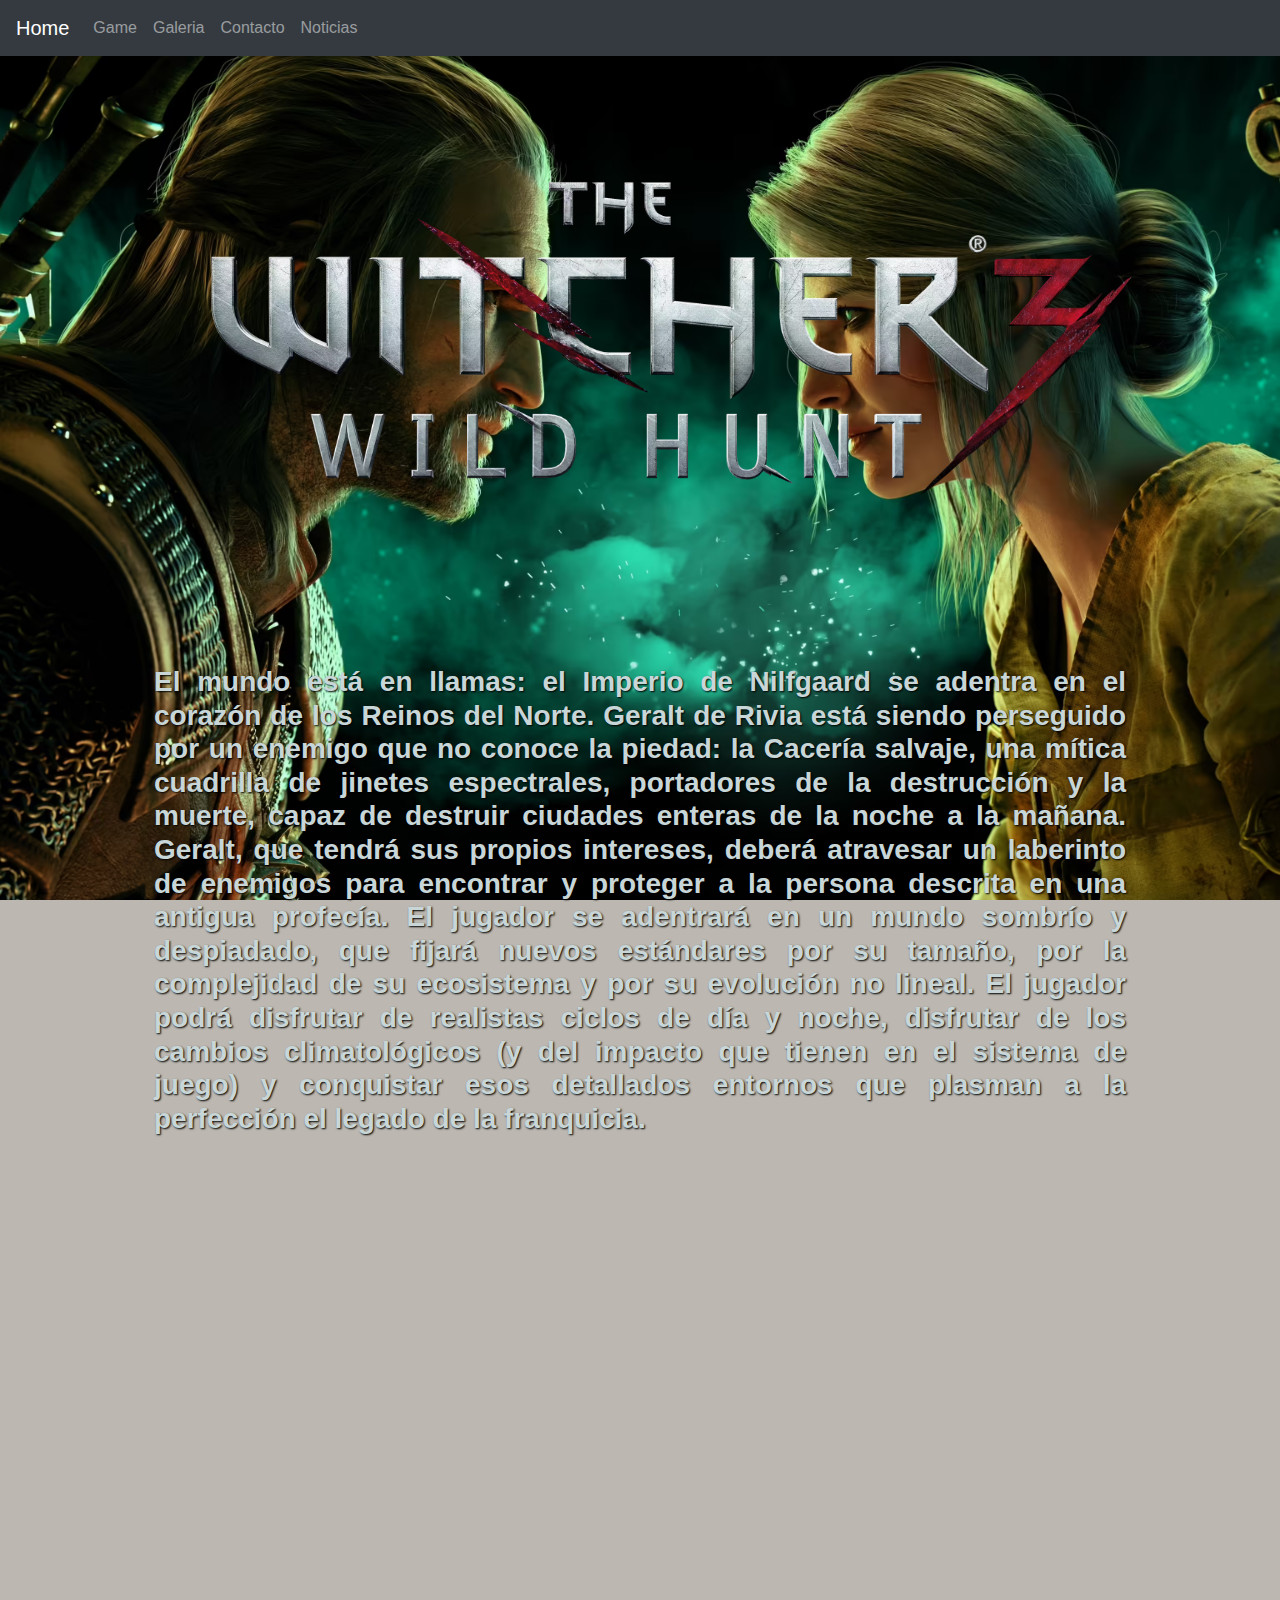
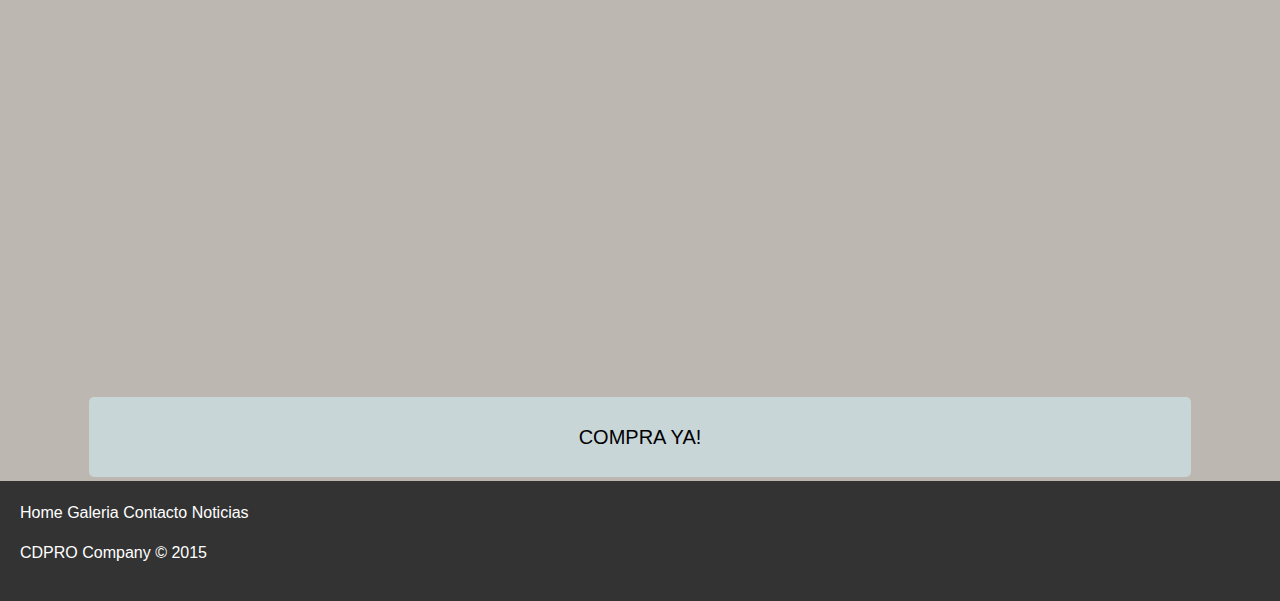
<file: index.html>
<!DOCTYPE html>
<html lang="en">

<head>

    <meta charset="utf-8">
    <meta name="description" content="The Witcher 3: Wild Hunt es un videojuego de rol desarrollado y publicado por la compañía polaca CD Projekt
    RED">
    <meta name="keywords" content="THE WITCHER 3 WILD HUNT, VIDEJUEGO, ROL, CD PROJEKT">

    <meta name="viewport" content="width=device-width, initial-scale=1, shrink-to-fit=no">
    <link rel="stylesheet" href="https://cdn.jsdelivr.net/npm/bootstrap@4.4.1/dist/css/bootstrap.min.css"
        integrity="sha384-Vkoo8x4CGsO3+Hhxv8T/Q5PaXtkKtu6ug5TOeNV6gBiFeWPGFN9MuhOf23Q9Ifjh" crossorigin="anonymous">
    <link rel="stylesheet" href="https://cdnjs.cloudflare.com/ajax/libs/animate.css/4.1.1/animate.min.css" />
    <link rel="stylesheet" href="style.css">

    <title>The Witcher 3: Wild Hunt video juego de rol y aventuras</title>
</head>

<body>
    <header>
        <nav class="navbar navbar-expand-md bg-dark navbar-dark">
            <a class="navbar-brand" href="index.html">Home</a>
            <button class="navbar-toggler" type="button" data-toggle="collapse" data-target="#collapsibleNavbar">
                <span class="navbar-toggler-icon"></span>
            </button>
            <div class="collapse navbar-collapse" id="collapsibleNavbar">
                <ul class="navbar-nav">
                    <li class="nav-item">
                        <a class="nav-link" href="game.html">Game</a>
                    </li>
                    <li class="nav-item">
                        <a class="nav-link" href="galeria.html">Galeria</a>
                    </li>
                    <li class="nav-item">
                        <a class="nav-link" href="contacto.html">Contacto</a>
                    </li>
                    <li class="nav-item">
                        <a class="nav-link" href="shop.html">Noticias</a>
                    </li>
                </ul>
            </div>
        </nav>
    </header>
    <section class="container">

        <img src="media/titulo2.avif" class="img-fluid" width="100%" height="100%" alt="titulo de the witcher">
        <div class="container">
            <div class="row align-items-center">
                <div class="col-xs-12 col-md-12 align-self-center text-center">
                    <div class="historia animate__animated animate__fadeInDown">
                        <h3 class="texto-bio">
                            El mundo está en llamas: el Imperio de Nilfgaard se adentra en el corazón de
                            los
                            Reinos del Norte. Geralt de Rivia está siendo perseguido por un enemigo que no conoce la
                            piedad:
                            la
                            Cacería salvaje, una mítica cuadrilla de jinetes espectrales, portadores de la destrucción y
                            la
                            muerte,
                            capaz de destruir ciudades enteras de la noche a la mañana. Geralt, que tendrá sus propios
                            intereses,
                            deberá atravesar un laberinto de enemigos para encontrar y proteger a la persona descrita en
                            una
                            antigua
                            profecía. El jugador se adentrará en un mundo sombrío y despiadado, que fijará nuevos
                            estándares
                            por su
                            tamaño, por la complejidad de su ecosistema y por su evolución no lineal. El jugador podrá
                            disfrutar de
                            realistas ciclos de día y noche, disfrutar de los cambios climatológicos (y del impacto que
                            tienen en el
                            sistema de juego) y conquistar esos detallados entornos que plasman a la perfección el
                            legado de
                            la
                            franquicia.
                            </h2>
                    </div>

                </div>






                <div class="img-fluid ">
                    <div class="row mt-5">

                        <iframe width="1200" height="700" src="https://www.youtube.com/embed/c0i88t0Kacs"
                            title="YouTube video player" frameborder="0"
                            allow="accelerometer; autoplay; clipboard-write; encrypted-media; gyroscope; picture-in-picture"
                            allowfullscreen></iframe>
                    </div>
                    <br><br>
                    <div class="contenedor-botones">
                        <button class="boton uno" ><span>COMPRA YA!</span></button>
                    </div>
                </div>
            </div>

    </section>

    <footer>
        <div class="footer-section">
            <p class="footer-links">
                <a href="#">Home</a>
                <a href="galeria.html">Galeria</a>
                <a href="contacto.html">Contacto</a>
                <a href="shop.html">Noticias</a>
            </p>
            <p>CDPRO Company &copy; 2015</p>

        </div>

    </footer>
    <script src="https://code.jquery.com/jquery-3.4.1.slim.min.js"
        integrity="sha384-J6qa4849blE2+poT4WnyKhv5vZF5SrPo0iEjwBvKU7imGFAV0wwj1yYfoRSJoZ+n"
        crossorigin="anonymous"></script>
    <script src="https://cdn.jsdelivr.net/npm/popper.js@1.16.0/dist/umd/popper.min.js"
        integrity="sha384-Q6E9RHvbIyZFJoft+2mJbHaEWldlvI9IOYy5n3zV9zzTtmI3UksdQRVvoxMfooAo"
        crossorigin="anonymous"></script>
    <script src="https://cdn.jsdelivr.net/npm/bootstrap@4.4.1/dist/js/bootstrap.min.js"
        integrity="sha384-wfSDF2E50Y2D1uUdj0O3uMBJnjuUD4Ih7YwaYd1iqfktj0Uod8GCExl3Og8ifwB6"
        crossorigin="anonymous"></script>
</body>


</html>
</file>
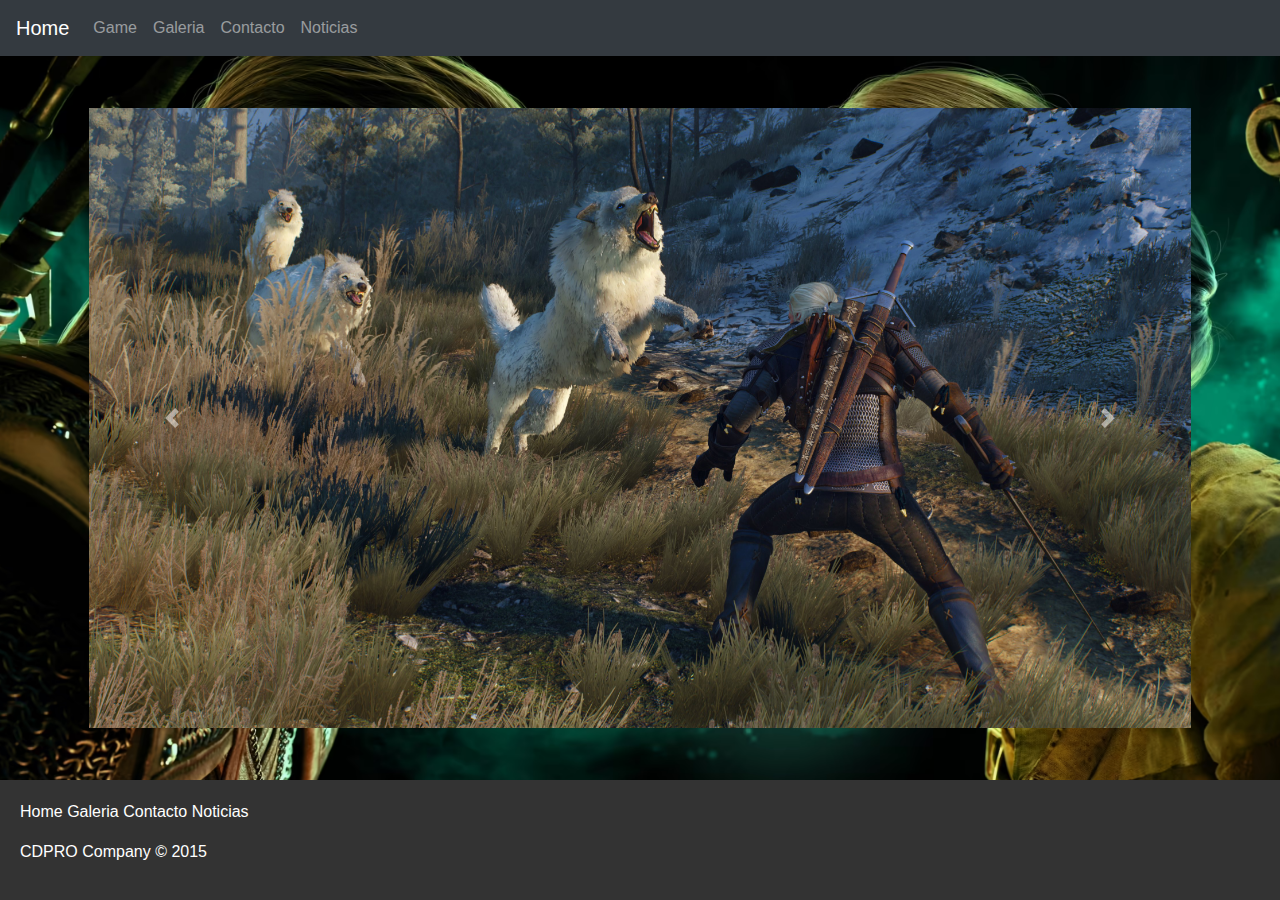
<file: galeria.html>
<!DOCTYPE html>
<html lang="en">

<head>
    <meta charset="utf-8">
    <meta name="description" content="Galeria de fotos ingame sobre the witcher 3 ">
    <meta name="keywords" content="FOTOS, GAMEPLAY, INGAME, CRIATURAS THE WITCHER ">

    <meta name="viewport" content="width=device-width, initial-scale=1, shrink-to-fit=no">
    <link rel="stylesheet" href="https://cdn.jsdelivr.net/npm/bootstrap@4.4.1/dist/css/bootstrap.min.css"
        integrity="sha384-Vkoo8x4CGsO3+Hhxv8T/Q5PaXtkKtu6ug5TOeNV6gBiFeWPGFN9MuhOf23Q9Ifjh" crossorigin="anonymous">
    <script src="https://code.jquery.com/jquery-3.4.1.slim.min.js"
        integrity="sha384-J6qa4849blE2+poT4WnyKhv5vZF5SrPo0iEjwBvKU7imGFAV0wwj1yYfoRSJoZ+n"
        crossorigin="anonymous"></script>
    <script src="https://cdn.jsdelivr.net/npm/popper.js@1.16.0/dist/umd/popper.min.js"
        integrity="sha384-Q6E9RHvbIyZFJoft+2mJbHaEWldlvI9IOYy5n3zV9zzTtmI3UksdQRVvoxMfooAo"
        crossorigin="anonymous"></script>
    <script src="https://cdn.jsdelivr.net/npm/bootstrap@4.4.1/dist/js/bootstrap.min.js"
        integrity="sha384-wfSDF2E50Y2D1uUdj0O3uMBJnjuUD4Ih7YwaYd1iqfktj0Uod8GCExl3Og8ifwB6"
        crossorigin="anonymous"></script>
    <link rel="stylesheet" href="https://cdnjs.cloudflare.com/ajax/libs/animate.css/4.1.1/animate.min.css" />
    <link rel="stylesheet" href="style.css">

    <title>Galeria de imagenes ingame de the witcher 3 </title>
</head>

<body>

    <header>
        
        <nav class="navbar navbar-expand-md bg-dark navbar-dark">

            <a class="navbar-brand" href="index.html">Home</a>


            <button class="navbar-toggler" type="button" data-toggle="collapse" data-target="#collapsibleNavbar">
                <span class="navbar-toggler-icon"></span>
            </button>


            <div class="collapse navbar-collapse" id="collapsibleNavbar">
                <ul class="navbar-nav">
                    <li class="nav-item">
                        <a class="nav-link" href="game.html">Game</a>
                    </li>
                    <li class="nav-item">
                        <a class="nav-link" href="galeria.html">Galeria</a>
                    </li>
                    <li class="nav-item">
                        <a class="nav-link" href="contacto.html">Contacto</a>
                    </li>
                    <li class="nav-item">
                        <a class="nav-link" href="shop.html">Noticias</a>
                    </li>
                </ul>
            </div>
        </nav>
    </header>

    <div class="container">
        <div class="row mt-5">
            <div class="col-sm-12">
                <div id="carouselExampleControls" class="carousel slide" data-ride="carousel">
                    <div class="carousel-inner">
                        <div class="carousel-item active">
                            <img src="media/galeria1.jpg" class="d-block w-100" alt="Lobos">

                        </div>

                        <div class="carousel-item">
                            <img src="media/galeria 3.jpg" class="d-block w-100" alt="Alce diablo">

                        </div>
                        <div class="carousel-item">
                            <img src="media/galeria2.jpg" class="d-block w-100" alt="hipogrifo">

                        </div>
                        <div class="carousel-item">
                            <img src="media/galeria4.jpg" class="d-block w-100" alt="hombre lobo">

                        </div>
                        <div class="carousel-item">
                            <img src="media/galeria5.jpg" class="d-block w-100" alt="hipogrifo volador">

                        </div>
                        <div class="carousel-item">
                            <img src="media/galeria6.jpg" class="d-block w-100" alt="Escarabajos">

                        </div>
                    </div>
                    <a class="carousel-control-prev" href="#carouselExampleControls" role="button" data-slide="prev">
                        <span class="carousel-control-prev-icon" aria-hidden="true"></span>
                        <span class="sr-only">Previous</span>
                    </a>
                    <a class="carousel-control-next" href="#carouselExampleControls" role="button" data-slide="next">
                        <span class="carousel-control-next-icon" aria-hidden="true"></span>
                        <span class="sr-only">Next</span>
                    </a>
                </div>
            </div>
        </div>
    </div>

    <footer>
        <div class="footer-section">
            <p class="footer-links">
                <a href="index.html">Home</a>
                <a href="galeria.html">Galeria</a>
                <a href="contacto.html">Contacto</a>
                <a href="shop.html">Noticias</a>
            </p>
            <p>CDPRO Company &copy; 2015</p>
        </div>
    </footer>

</body>

</html>
</file>
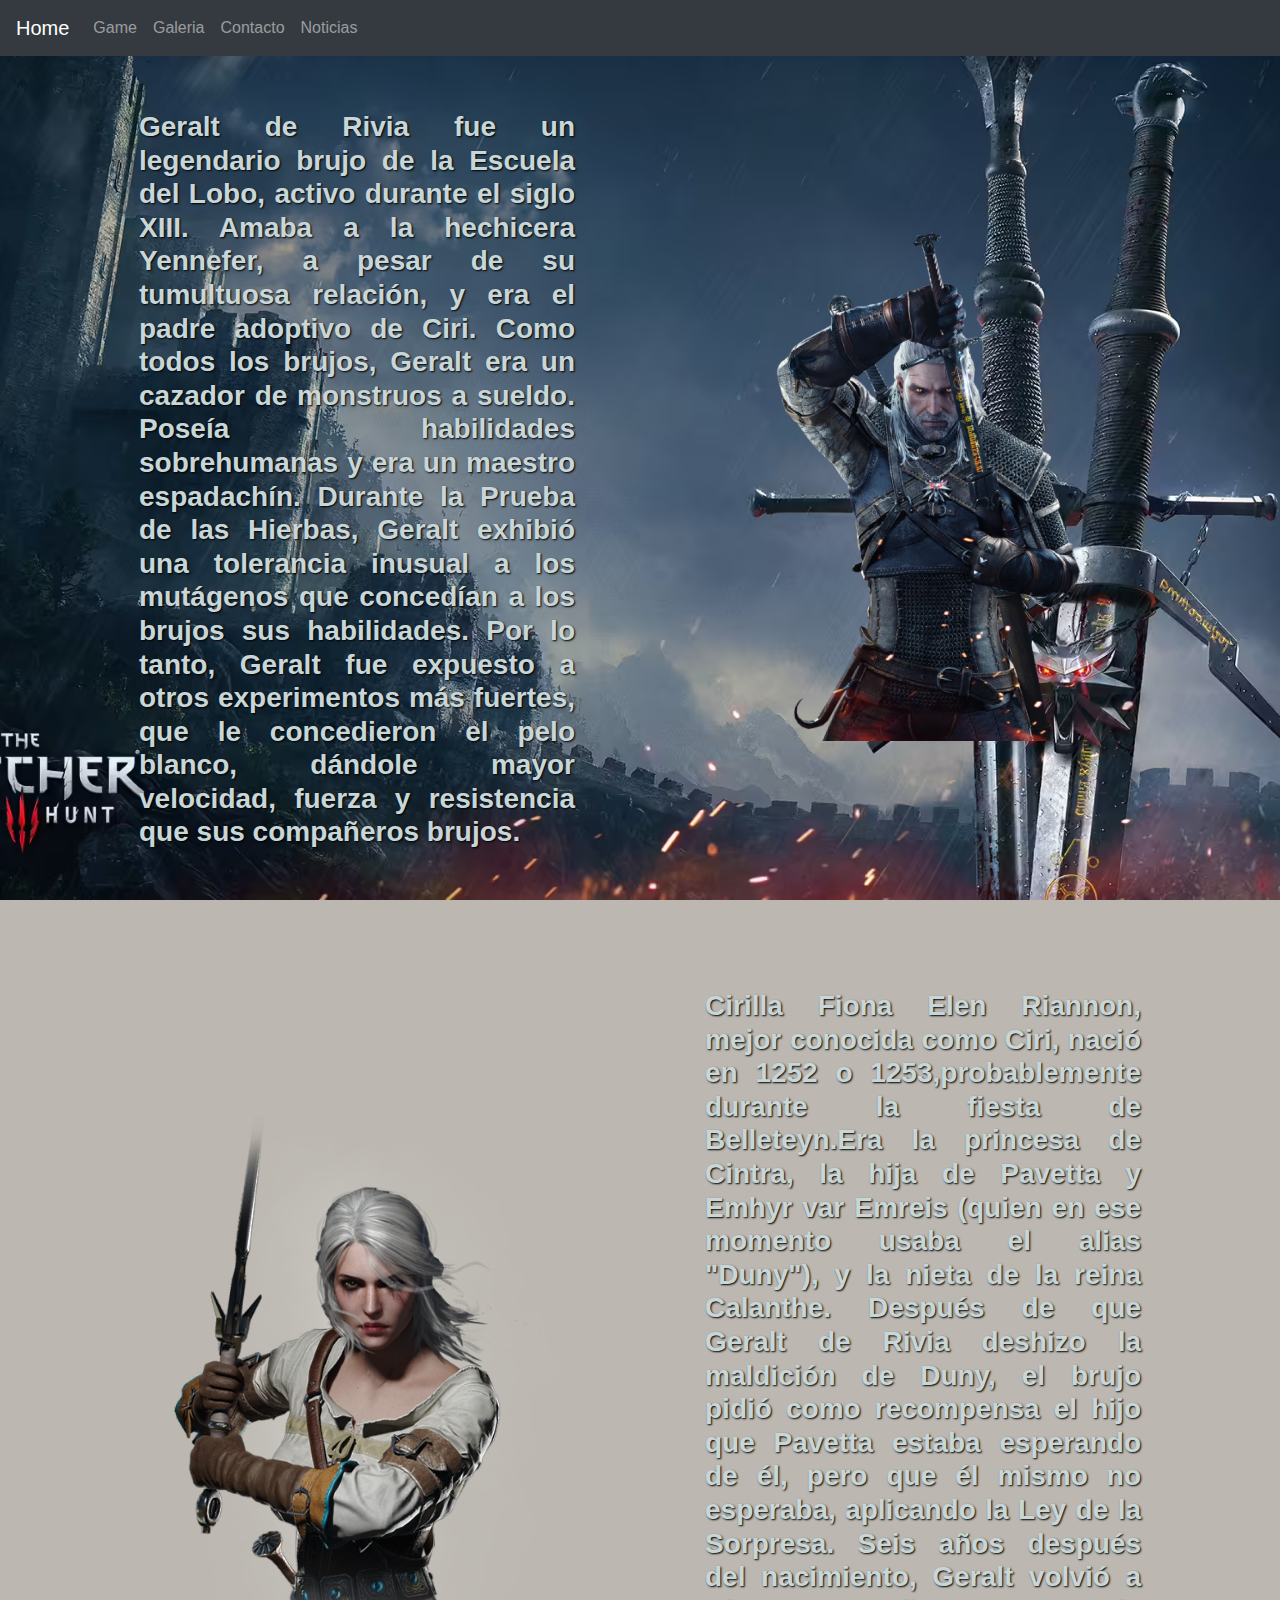
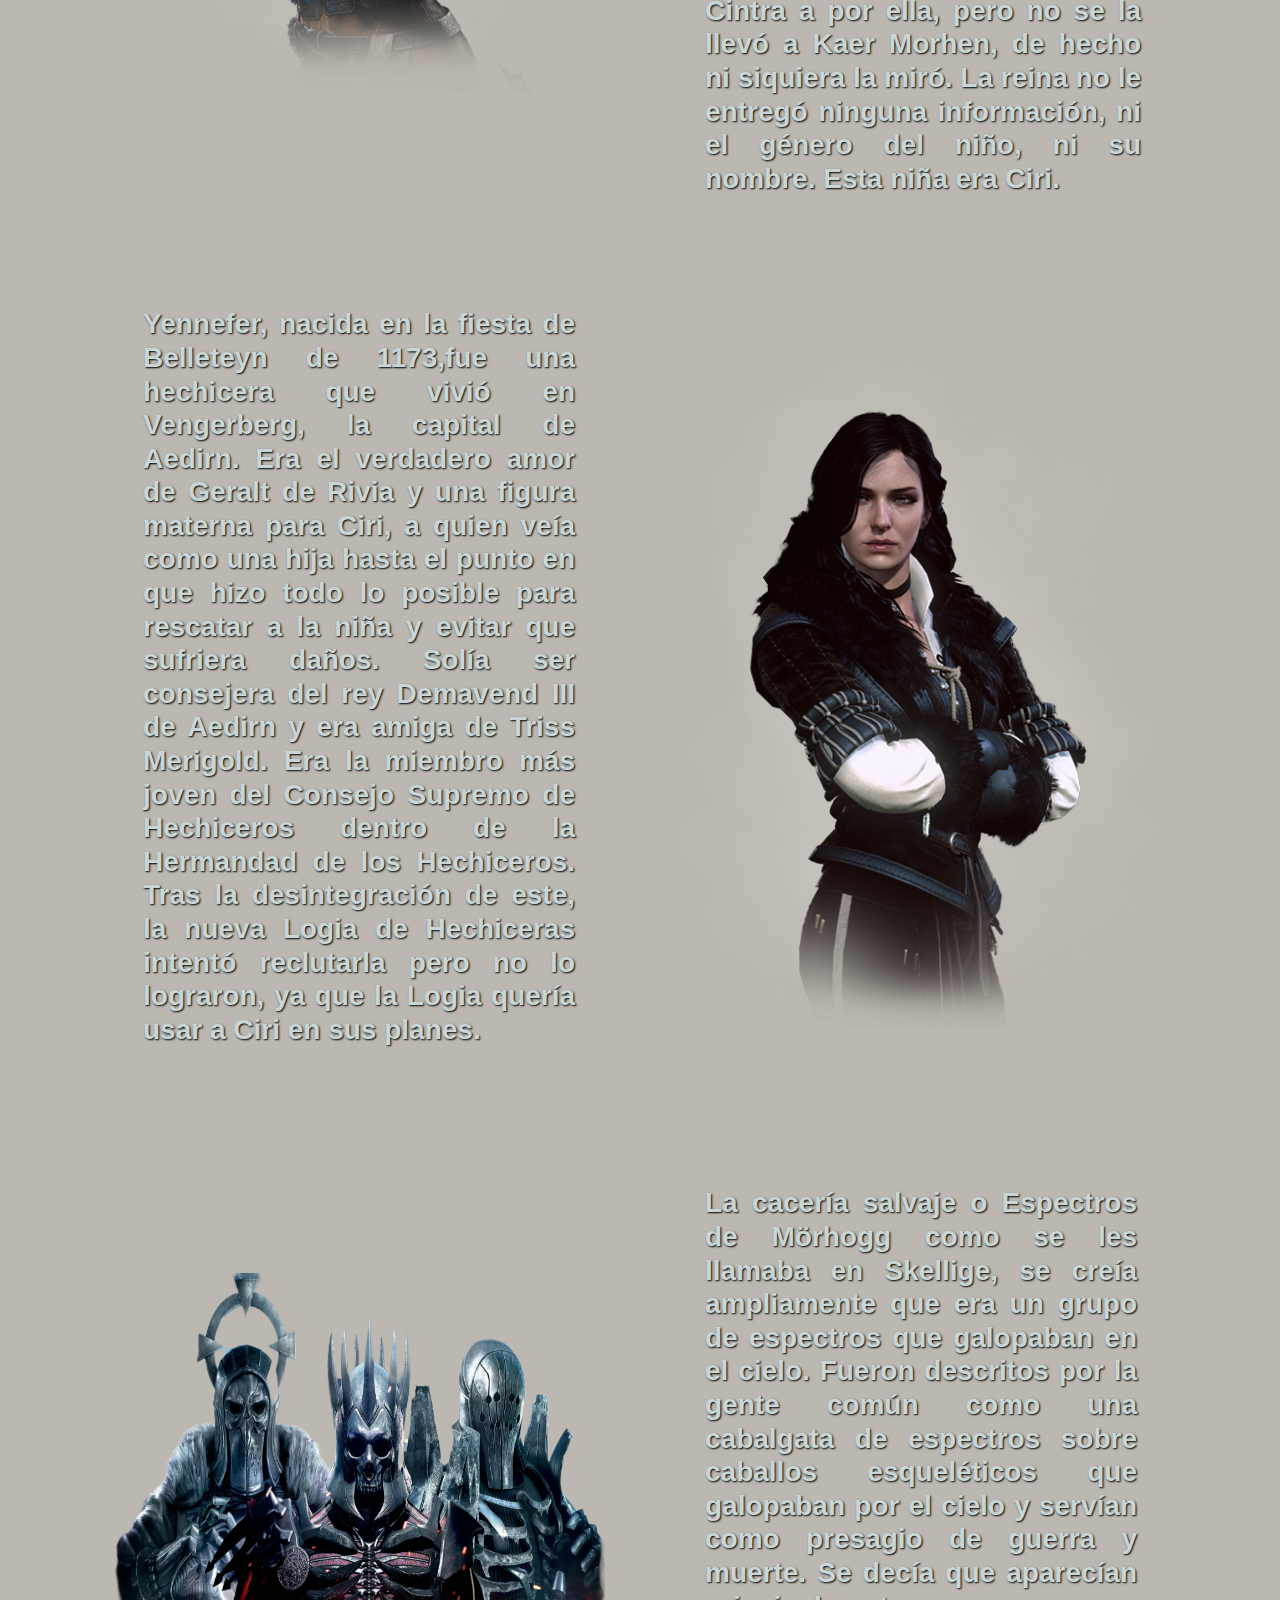
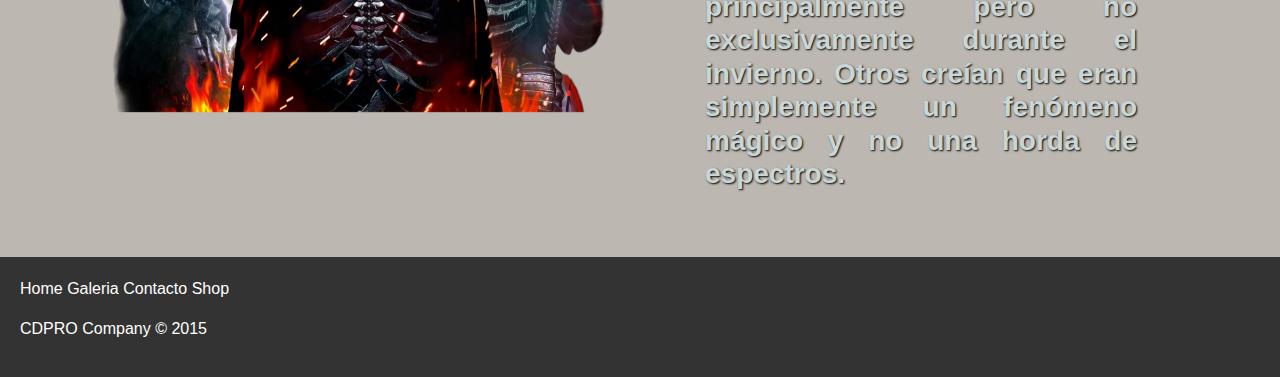
<file: game.html>
<!DOCTYPE html>
<html lang="en">

<head>
    <meta charset="utf-8">
    <meta name="description" content="Biografia de The witcher 3">
    <meta name="keywords" content="BIOGRAFIA, HISTORIA, GERALT, CIRI, CACERIA SALVAJE">

    <meta name="viewport" content="width=device-width, initial-scale=1, shrink-to-fit=no">
    <link rel="stylesheet" href="https://cdn.jsdelivr.net/npm/bootstrap@4.4.1/dist/css/bootstrap.min.css"
        integrity="sha384-Vkoo8x4CGsO3+Hhxv8T/Q5PaXtkKtu6ug5TOeNV6gBiFeWPGFN9MuhOf23Q9Ifjh" crossorigin="anonymous">
    <script src="https://code.jquery.com/jquery-3.4.1.slim.min.js"
        integrity="sha384-J6qa4849blE2+poT4WnyKhv5vZF5SrPo0iEjwBvKU7imGFAV0wwj1yYfoRSJoZ+n"
        crossorigin="anonymous"></script>
    <script src="https://cdn.jsdelivr.net/npm/popper.js@1.16.0/dist/umd/popper.min.js"
        integrity="sha384-Q6E9RHvbIyZFJoft+2mJbHaEWldlvI9IOYy5n3zV9zzTtmI3UksdQRVvoxMfooAo"
        crossorigin="anonymous"></script>
    <script src="https://cdn.jsdelivr.net/npm/bootstrap@4.4.1/dist/js/bootstrap.min.js"
        integrity="sha384-wfSDF2E50Y2D1uUdj0O3uMBJnjuUD4Ih7YwaYd1iqfktj0Uod8GCExl3Og8ifwB6"
        crossorigin="anonymous"></script>
    <link rel="stylesheet" href="style.css">
    <title>gameplays</title>
</head>

<body>

    <header>
        <nav class="navbar navbar-expand-md bg-dark navbar-dark">

            <a class="navbar-brand" href="index.html">Home</a>


            <button class="navbar-toggler" type="button" data-toggle="collapse" data-target="#collapsibleNavbar">
                <span class="navbar-toggler-icon"></span>
            </button>


            <div class="collapse navbar-collapse" id="collapsibleNavbar">
                <ul class="navbar-nav">
                    <li class="nav-item">
                        <a class="nav-link" href="game.html">Game</a>
                    </li>
                    <li class="nav-item">
                        <a class="nav-link" href="galeria.html">Galeria</a>
                    </li>
                    <li class="nav-item">
                        <a class="nav-link" href="contacto.html">Contacto</a>
                    </li>
                    <li class="nav-item">
                        <a class="nav-link" href="shop.html">Noticias</a>
                    </li>
                </ul>
            </div>
    </header>
    <section class="game-img">
        <div class="container">
            <div class="row align-items-center">
                <div class="col-xs-12 col-md-6 align-self-center text-center">
                    <h3 class="texto-bio">
                        Geralt de Rivia fue un legendario brujo de la Escuela del Lobo, activo durante el siglo XIII.
                        Amaba
                        a la hechicera Yennefer, a pesar de su tumultuosa relación, y era el padre adoptivo de Ciri.

                        Como todos los brujos, Geralt era un cazador de monstruos a sueldo. Poseía habilidades
                        sobrehumanas
                        y era un maestro espadachín. Durante la Prueba de las Hierbas, Geralt exhibió una tolerancia
                        inusual
                        a los mutágenos que concedían a los brujos sus habilidades. Por lo tanto, Geralt fue expuesto a
                        otros experimentos más fuertes, que le concedieron el pelo blanco, dándole mayor velocidad,
                        fuerza y
                        resistencia que sus compañeros brujos.
                        </h2>
                </div>
                <div class="col-xs-12 col-md-6">
                    <img src="media/geraltbiog.png" alt="Geralt-biografia" width="100%" height="auto">
                </div>
            </div>
            <br>
            <div class="row align-items-center">
                <div class="col-xs-12 col-md-6">
                    <img src="media/ciri3.png" alt="Ciri-biografia" width="100%" height="auto">
                </div>
                <div class="col-xs-12 col-md-6 align-self-center text-center">
                    <h3 class="texto-bio">
                        Cirilla Fiona Elen Riannon, mejor conocida como Ciri, nació en 1252 o 1253,probablemente
                        durante la fiesta de Belleteyn.Era la princesa de Cintra, la hija de Pavetta y Emhyr var
                        Emreis (quien en ese momento usaba el alias "Duny"), y la nieta de la reina Calanthe.

                        Después de que Geralt de Rivia deshizo la maldición de Duny, el brujo pidió como recompensa el
                        hijo que Pavetta estaba esperando de él, pero que él mismo no esperaba, aplicando la Ley de la
                        Sorpresa. Seis años después del nacimiento, Geralt volvió a Cintra a por ella, pero no se la
                        llevó a Kaer Morhen, de hecho ni siquiera la miró. La reina no le entregó ninguna información,
                        ni el género del niño, ni su nombre. Esta niña era Ciri.
                        </h2>
                </div>
                <div class="container">
                    <div class="row align-items-center">
                        <div class="col-xs-12 col-md-6 align-self-center text-center">
                            <h3 class="texto-bio">
                                Yennefer, nacida en la fiesta de Belleteyn de 1173,fue una hechicera que vivió en
                            Vengerberg, la capital de Aedirn. Era el verdadero amor de Geralt de Rivia y una figura
                            materna para Ciri, a quien veía como una hija hasta el punto en que hizo todo lo posible
                            para rescatar a la niña y evitar que sufriera daños.

                            Solía ser consejera del rey Demavend III de Aedirn y era amiga de Triss Merigold. Era la
                            miembro más joven del Consejo Supremo de Hechiceros dentro de la Hermandad de los
                            Hechiceros. Tras la desintegración de este, la nueva Logia de Hechiceras intentó reclutarla
                            pero no lo lograron, ya que la Logia quería usar a Ciri en sus planes.
                                </h2>
                        </div>
                        <div class="col-xs-12 col-md-6">
                            <img src="media/yennefer.png" alt="Geralt-biografia" width="100%" height="auto">
                        </div>
                    </div>
                    <br>
                    <div class="row align-items-center">
                        <div class="col-xs-12 col-md-6">
                            <img src="media/caceria.png" alt="Ciri-biografia" width="100%" height="auto">
                        </div>
                        <div class="col-xs-12 col-md-6 align-self-center text-center">
                            <h3 class="texto-bio">
                                La cacería salvaje o Espectros de Mörhogg como se les llamaba en Skellige, se creía
                            ampliamente que era un grupo de espectros que galopaban en el cielo. Fueron descritos por la
                            gente común como una cabalgata de espectros sobre caballos esqueléticos que galopaban por el
                            cielo y servían como presagio de guerra y muerte. Se decía que aparecían principalmente pero
                            no exclusivamente durante el invierno. Otros creían que eran simplemente un fenómeno mágico
                            y no una horda de espectros.
                                </h2>
                        </div>

    </section>

    <footer>
        <div class="footer-section">
            <p class="footer-links">
                <a href="index.html">Home</a>
                <a href="galeria.html">Galeria</a>
                <a href="contacto.html">Contacto</a>
                <a href="shop.html">Shop</a>
            </p>
            <p>CDPRO Company &copy; 2015</p>
        </div>
    </footer>
</body>

</html>
</file>
<file: style.css>
footer {
  background-color: #333;
  bottom: 0;
  width: 100%;
  margin-top: auto;
  display: flex;
}

.footer-links a {
  color: white;
}

.footer-section {
  margin: 10px;
  padding: 10px;
}

.boton.uno::after {
  content: "";
  width: 100%;
  height: 100%;
  background: #751925;
  position: absolute;
  z-index: 1;
  top: -80px;
  left: 0;
  transition: 0.3s ease-in-out all;
}

.boton.uno:hover::after {
  top: 0;
}

.contenedor-botones {
  width: 100%;
  display: flex;
  grid-template-columns: repeat(3, 1fr);
  gap: 40px;
}

.boton {
  display: inline-flex;
  align-items: center;
  justify-content: center;
  width: 100%;
  height: 80px;
  background: #c8d6d8;
  color: black;
  font-family: "Roboto", sans-serif;
  font-size: 20px;
  font-weight: 500;
  border: none;
  cursor: pointer;
  text-transform: uppercase;
  transition: 0.3s ease all;
  border-radius: 5px;
  position: relative;
  overflow: hidden;
}

.boton span {
  position: relative;
  z-index: 2;
  transition: 0.3s ease all;
}

@media screen and (min-width: 768px) {
  .menu {
    flex-direction: row;
  }
}
body {
  background-color: #bcb8b1;
  color: white;
  background-image: url(media/shop2.avif);
  display: flex;
  background-size: cover;
  background-attachment: fixed;
  background-repeat: repeat;
  flex-direction: column;
  background-position: center;
  min-height: 100vh;
}

.game-img, .clean-bg {
  background-image: url(media/fondogame2.avif);
  display: flex;
  background-size: cover;
  background-attachment: fixed;
  background-repeat: repeat;
  flex-direction: column;
  background-position: center;
  min-height: 100vh;
}

.texto-bio, .texto-titulos {
  padding: 50px;
  color: #c8d6d8;
  text-shadow: 1px 1px 2px black;
  font-weight: bold;
  text-align: justify;
}

.texto-titulos {
  color: #fff7ce;
  text-align: center;
}

.clean-bg {
  background-image: url(media/shop.jpg);
}

.fadeIn {
  -webkit-animation-name: fadeIn;
  animation-name: fadeIn;
  -webkit-animation-duration: 3s;
  animation-duration: 3s;
  -webkit-animation-fill-mode: both;
  animation-fill-mode: both;
}

.row {
  display: flex;
  flex-wrap: wrap;
  padding: 4px 4px;
}

.column {
  flex: 25%;
  max-width: 33.3%;
  padding: 0 4px;
}

.column img {
  margin-top: 8px;
  vertical-align: middle;
  width: 100%;
  filter: grayscale(1) brightness(0.5);
  border-radius: 5px;
  cursor: pointer;
  transition: 0.3s linear;
}

.column img:hover {
  filter: grayscale(0);
}

@media screen and (max-width: 800px) {
  .column {
    flex: 50%;
    max-width: 50%;
  }
}
@media screen and (max-width: 600px) {
  .column {
    flex: 100%;
    max-width: 100%;
  }
  .column img {
    filter: grayscale(0) brightness(1);
  }
}
@-webkit-keyframes myAnim {
  0% {
    transform: scale(0.5);
    transform-origin: 50% 100%;
  }
  100% {
    transform: scale(1);
    transform-origin: 50% 100%;
  }
}
@keyframes myAnim {
  0% {
    transform: scale(0.5);
    transform-origin: 50% 100%;
  }
  100% {
    transform: scale(1);
    transform-origin: 50% 100%;
  }
}
@-webkit-keyframes fadeIn {
  0% {
    opacity: 0;
  }
  100% {
    opacity: 1;
  }
}
@keyframes fadeIn {
  0% {
    opacity: 0;
  }
  100% {
    opacity: 1;
  }
}
.card {
  background-color: #333;
}

.bounceIn {
  -webkit-animation-name: bounceIn;
  animation-name: bounceIn;
  -webkit-animation-duration: 0.75s;
  animation-duration: 0.75s;
  -webkit-animation-duration: 1s;
  animation-duration: 1s;
  -webkit-animation-fill-mode: both;
  animation-fill-mode: both;
}

.toolIcon {
  display: block;
  margin-left: auto;
  margin-right: auto;
  width: 15rem;
  height: 15rem;
}

.jumbotron {
  padding: 0;
  margin-bottom: 0;
  border-radius: 0.3rem;
}

@-webkit-keyframes bounceIn {
  0%, 20%, 40%, 60%, 80%, 100% {
    transition-timing-function: cubic-bezier(0.215, 0.61, 0.355, 1);
  }
  0% {
    opacity: 0;
    transform: scale3d(0.3, 0.3, 0.3);
  }
  20% {
    transform: scale3d(1.1, 1.1, 1.1);
  }
  40% {
    transform: scale3d(0.9, 0.9, 0.9);
  }
  60% {
    opacity: 1;
    transform: scale3d(1.03, 1.03, 1.03);
  }
  80% {
    transform: scale3d(0.97, 0.97, 0.97);
  }
  100% {
    opacity: 1;
    transform: scale3d(1, 1, 1);
  }
}
@keyframes bounceIn {
  0%, 20%, 40%, 60%, 80%, 100% {
    transition-timing-function: cubic-bezier(0.215, 0.61, 0.355, 1);
  }
  0% {
    opacity: 0;
    transform: scale3d(0.3, 0.3, 0.3);
  }
  20% {
    transform: scale3d(1.1, 1.1, 1.1);
  }
  40% {
    transform: scale3d(0.9, 0.9, 0.9);
  }
  60% {
    opacity: 1;
    transform: scale3d(1.03, 1.03, 1.03);
  }
  80% {
    transform: scale3d(0.97, 0.97, 0.97);
  }
  100% {
    opacity: 1;
    transform: scale3d(1, 1, 1);
  }
}/*# sourceMappingURL=style.css.map */
</file>
